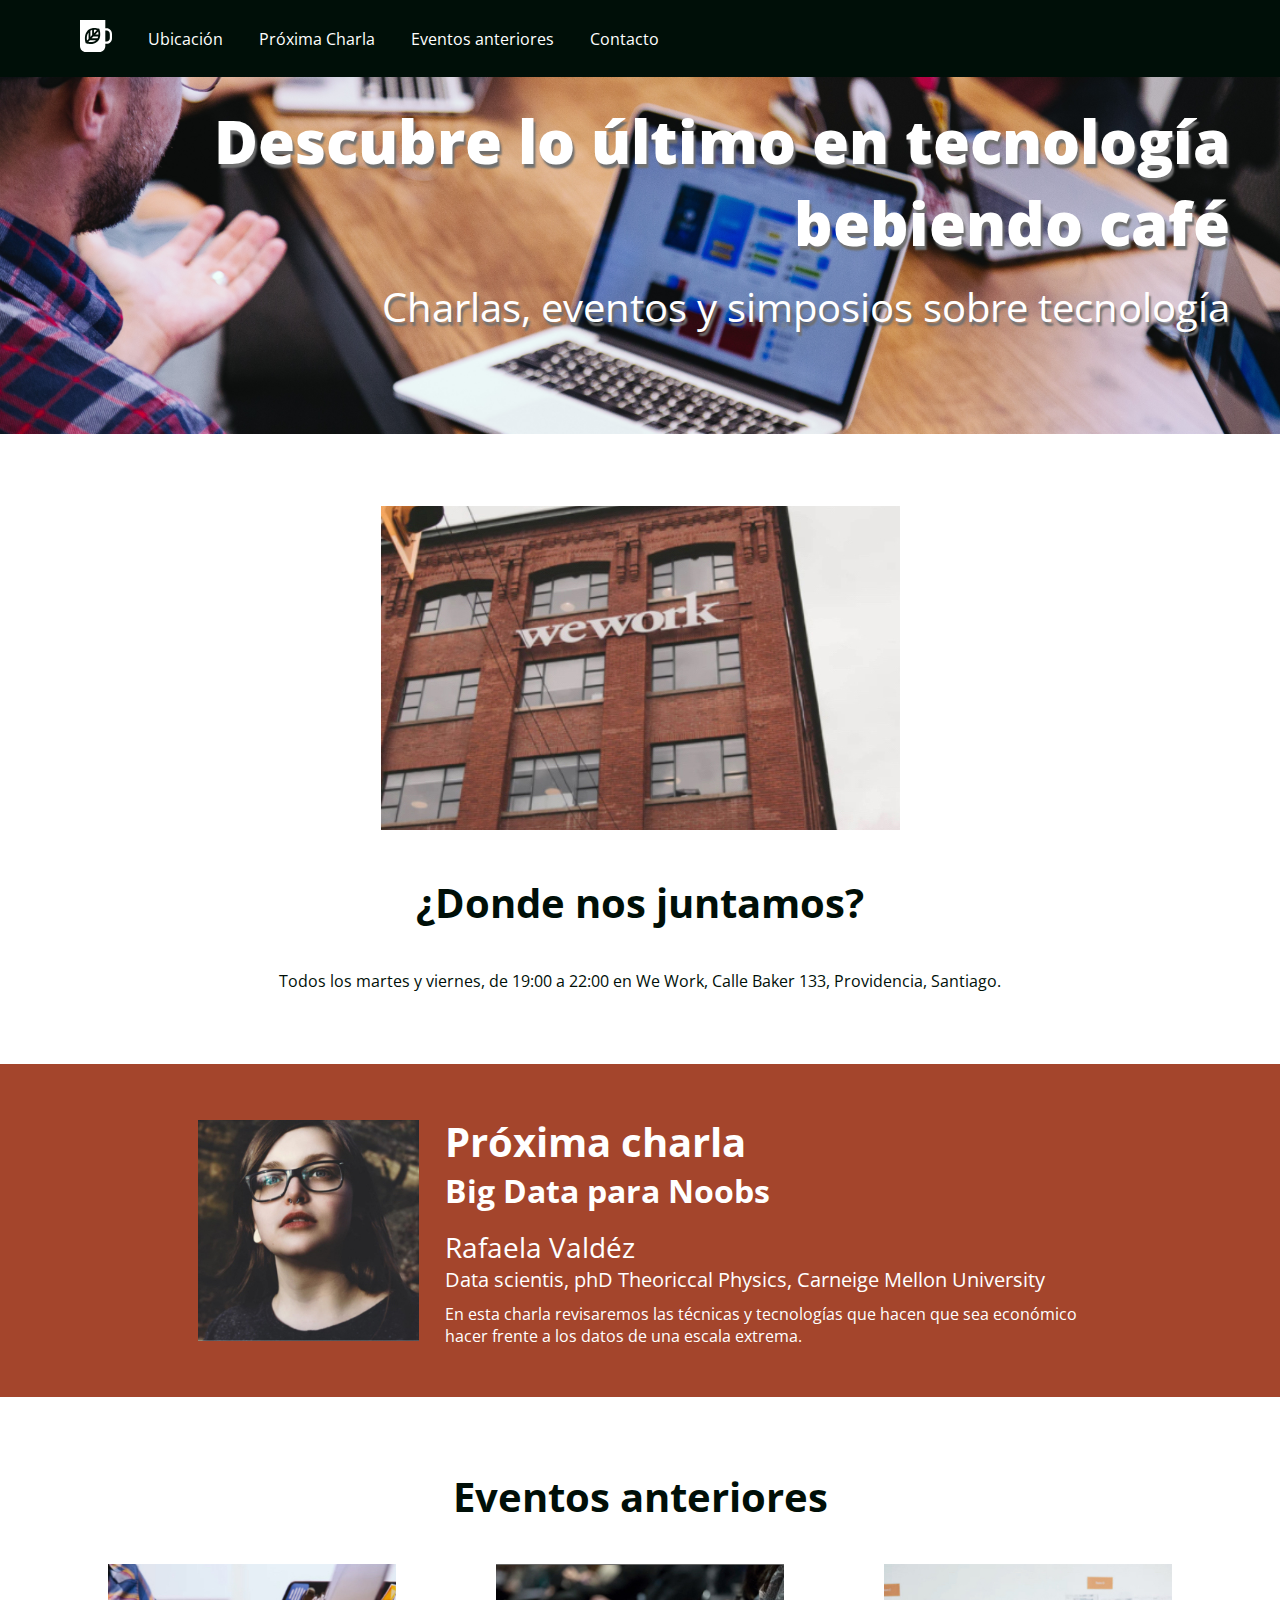
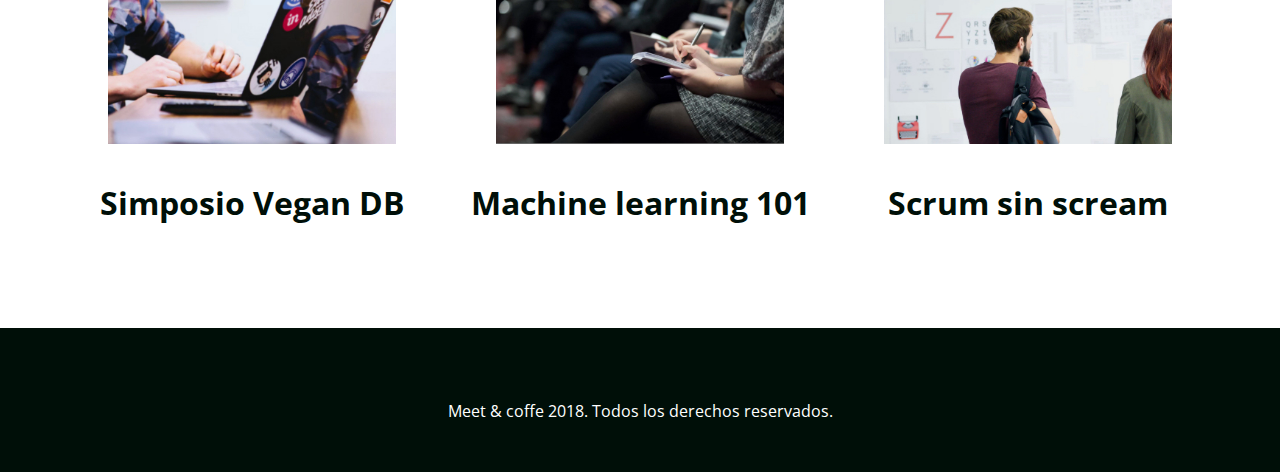
<file: index.html>
<!DOCTYPE html>
<html>

<head>
    <title>Meet & Coffee</title>
    <meta charset="utf-8">
    <link rel="shortcut icon" type="image/png" href="favicon.png">
    <meta name="author" content="Francisca Medina Concha">
    <meta name="description" content="Comparte tus conocimientos tomando café">
    <meta name="keywords" content="charlas, eventos, simposios, tecnología, co-work">
    <link href="https://fonts.googleapis.com/css?family=Open+Sans:400,700,800" rel="stylesheet">
    <link rel="stylesheet" href="https://use.fontawesome.com/releases/v5.6.3/css/all.css" integrity="sha384-UHRtZLI+pbxtHCWp1t77Bi1L4ZtiqrqD80Kn4Z8NTSRyMA2Fd33n5dQ8lWUE00s/" crossorigin="anonymous">
    <link rel="stylesheet" href="assets/css/style.css">
</head>

<body>
    <nav class="oscuro">
        <ul>
            <li class="icono">
                <a href="#inicio">
                    <svg xmlns="http://www.w3.org/2000/svg" viewBox="0 0 44 44"><path d="M11.8 26l-2.2 2.3c-.5-2.9-.7-7.5 2.2-11.2V26zm-.4 4.1c2.7.5 7.2.7 10.6-2.3h-8.5l-2.1 2.3zm5.3-16.2c-.8.2-1.7.5-2.4.9v8.5l2.4-2.6v-6.8zm2.5-.3v4.6l4-4.2c-1.1-.3-2.5-.5-4-.4zM16 25.2h8.1c.4-.8.7-1.7.9-2.6h-6.6L16 25.2zm28-6.1V25c0 4.3-3.3 7.8-7.4 7.8h-1.8v2.9c0 4.6-3.6 8.3-7.9 8.3h-19C3.6 44 0 40.3 0 35.7V0h34.8v11.4h1.8c4.1 0 7.4 3.5 7.4 7.7zm-16.2.9c.1-2.6-.4-5-.8-6.4-.2-.9-.4-1.4-.4-1.4s-.5-.2-1.4-.4c-1.4-.4-3.6-.9-6.1-.8-.8 0-1.7.1-2.5.3-.8.2-1.6.4-2.4.7-.9.4-1.7.8-2.5 1.5-.6.5-1.1 1-1.6 1.6-4.5 5.4-3.4 12.5-2.6 15.5.2.9.4 1.4.4 1.4s.5.2 1.4.4c2.8.8 9.6 2 14.7-2.7.6-.5 1.1-1.1 1.5-1.7.6-.8 1-1.7 1.4-2.6.3-.8.5-1.7.7-2.6.1-1.1.2-1.9.2-2.8zm13.2-.9c0-2.6-2-4.6-4.4-4.6h-1.8v15.1h1.8c2.4 0 4.4-2.1 4.4-4.6v-5.9zM21 20h4.4c0-1.6-.1-3-.4-4.2L21 20z"/></svg>
                </a>
            </li>
            <li><a href="#ubicacion">Ubicación</a></li>
            <li><a href="#proxima-charla">Próxima Charla</a> </li>
            <li><a href="#eventos">Eventos anteriores</a></li>
            <li><a href="#contacto">Contacto</a></li>
        </ul>
    </nav>

    <header id="inicio" class="hero-section">
        <h1>Descubre lo último en tecnología bebiendo café</h1>
        <h2 class="subtitulo">Charlas, eventos y simposios sobre tecnología</h2>
    </header>

    <section id="ubicacion">
        <img src="assets/img/we-work.jpg" alt="We work location">
        <h2>¿Donde nos juntamos?</h2>
        <p>Todos los martes y viernes, de 19:00 a 22:00 en We Work, Calle Baker 133, Providencia, Santiago.</p>
    </section>
    <section id="proxima-charla" class="sweet-brown">
        <div class="centrado">
            <img src="assets/img/speaker.jpg" alt="speaker" class="charla-speaker">
            <div class="charla-texto">
                <h2>Próxima charla</h2>
                <h3>Big Data para Noobs</h3>
                <h4>Rafaela Valdéz</h4>
                <h5>Data scientis, phD Theoriccal Physics, Carneige Mellon University</h5>
                <p>En esta charla revisaremos las técnicas y tecnologías que hacen que sea económico hacer frente a los datos de una escala extrema.</p>
            </div>
        </div>
    </section>

    <section id="eventos">
        <h2>Eventos anteriores</h2>
        <article class="evento">
            <a href="/evento01.html"><img src="assets/img/simposio-vegan.jpg" alt="Events simposio vegan"></a>
            <h3>Simposio Vegan DB</h3>
        </article>

        <article class="evento">
            <img src="assets/img/machine-learning.jpg" alt="machine-learning">
            <h3>Machine learning 101</h3>
        </article>

        <article class="evento">
            <img src="assets/img/scrum-sin-scream.jpg" alt="scrum-sin-scream">
            <h3>Scrum sin scream</h3>
        </article>
    </section>

    <footer id="contacto" class="oscuro">
        <a href="https://github.com"><i class="fab fa-github-square fa-5x"></i></a>
        <a href="https://twitter.com"><i class="fab fa-twitter-square fa-5x"></i></a>
        <a href="https://www.linkedin.com"><i class="fab fa-linkedin fa-5x"></i></a>
        <p>Meet & coffe 2018. Todos los derechos reservados.</p>
    </footer>
</body>

</html>
</file>
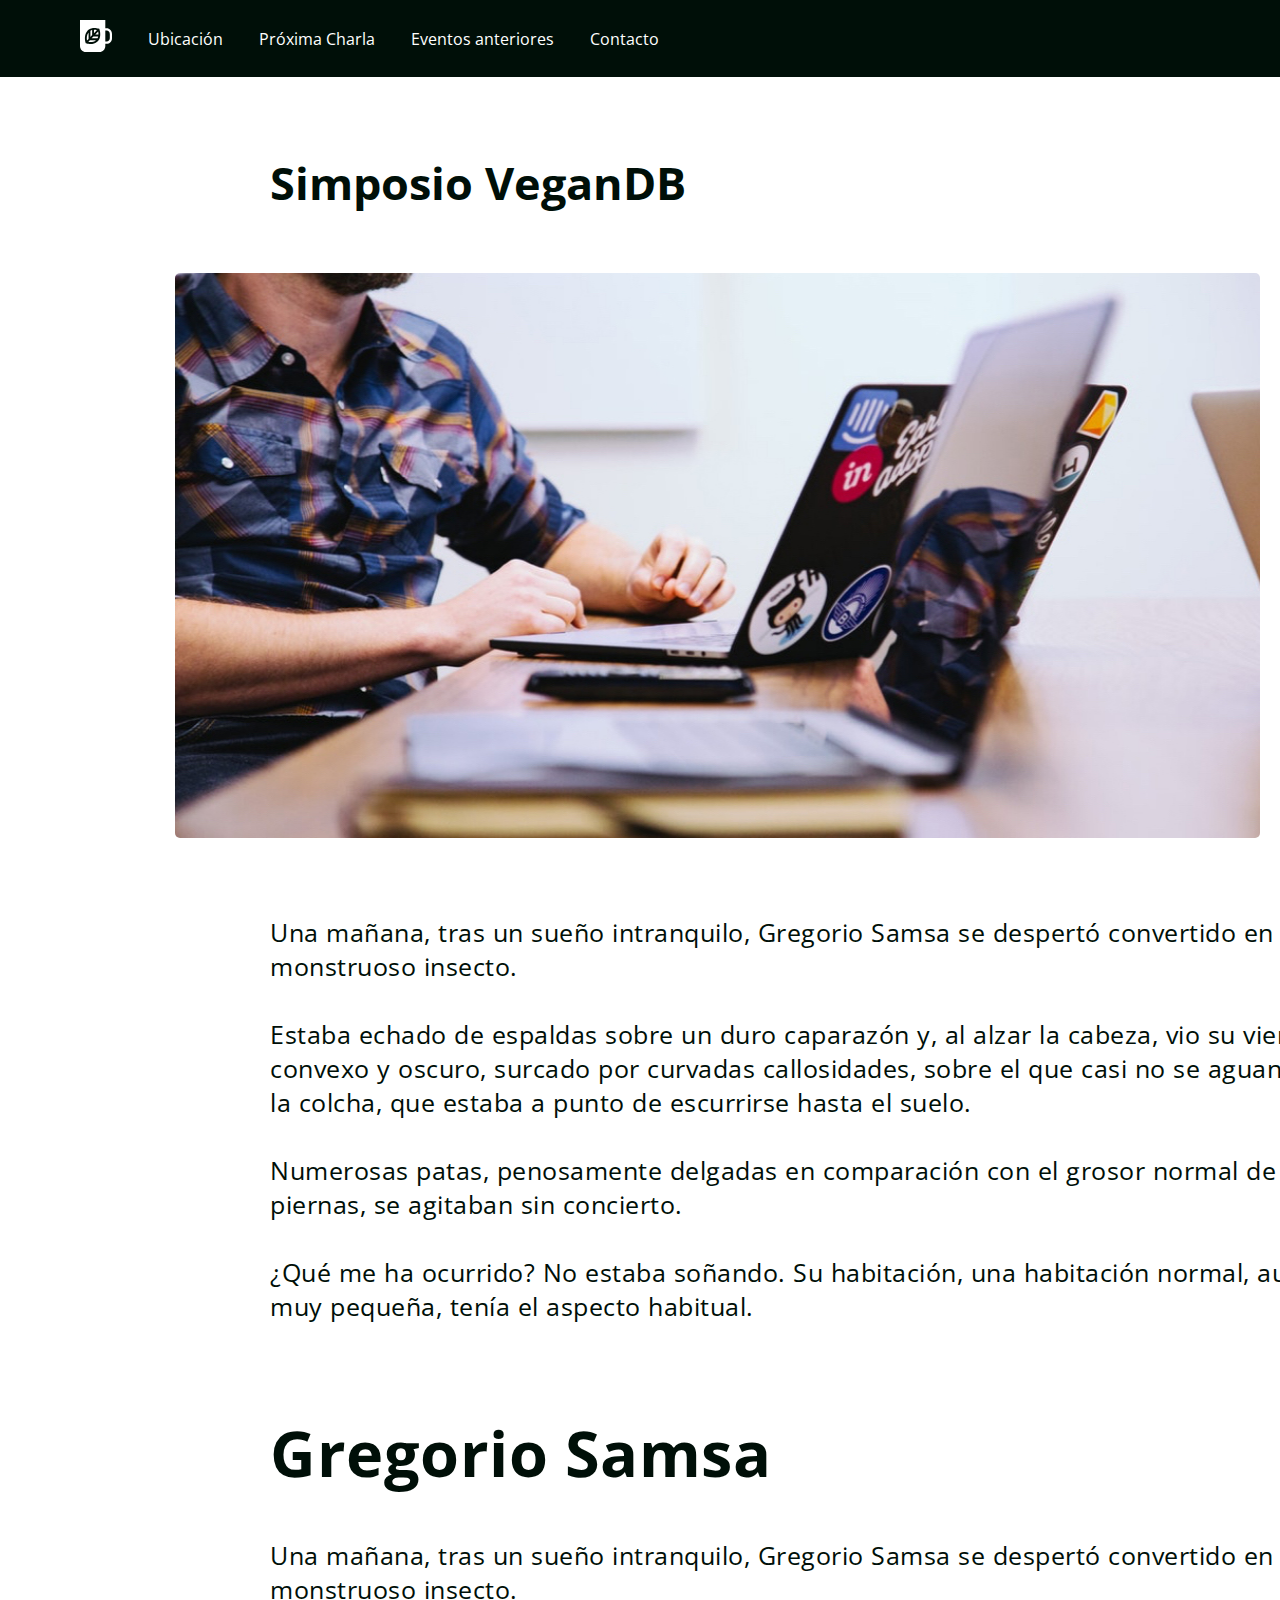
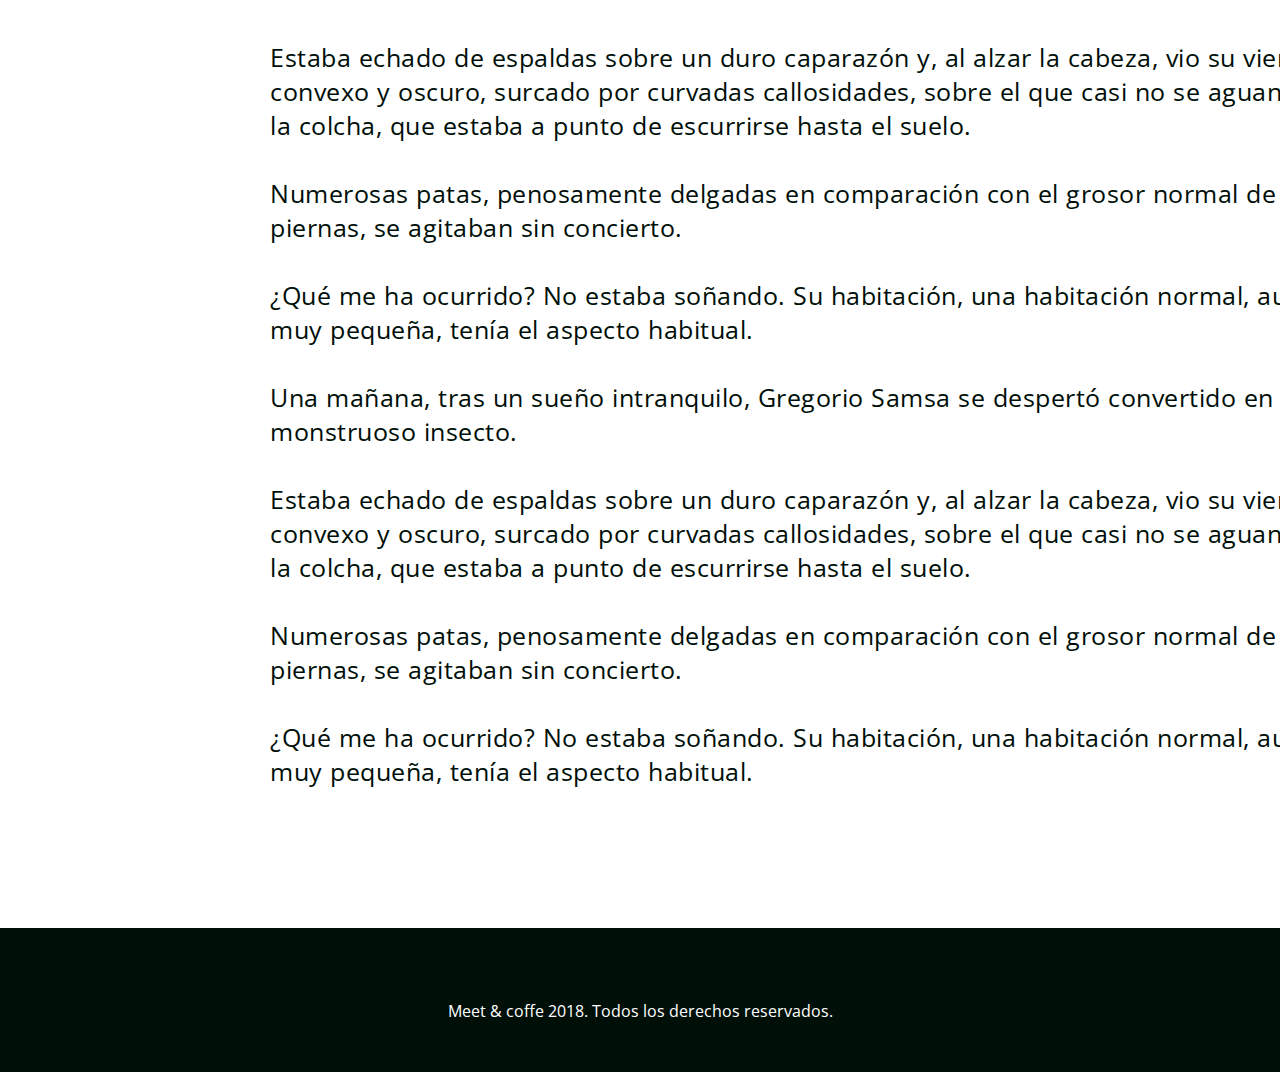
<file: evento01.html>
<!DOCTYPE html>
<html lang="es">

<head>
    <title>Meet & Coffee</title>
    <meta charset="UTF-8">
    <meta http-equiv="X-UA-Compatible" content="IE=edge">
    <meta name="viewport" content="width=device-width, initial-scale=1.0">
    <link rel="shortcut icon" type="image/png" href="favicon.png">
    <meta name="author" content="Darío Vera García">
    <meta name="description" content="Comparte tus conocimientos tomando café">
    <meta name="keywords" content="charlas, eventos,Simposio VeganDB">
    <link href="https://fonts.googleapis.com/css?family=Open+Sans:400,700,800" rel="stylesheet">
    <link rel="stylesheet" href="https://use.fontawesome.com/releases/v5.6.3/css/all.css" integrity="sha384-UHRtZLI+pbxtHCWp1t77Bi1L4ZtiqrqD80Kn4Z8NTSRyMA2Fd33n5dQ8lWUE00s/" crossorigin="anonymous">
    <link rel="stylesheet" href="assets/css/style.css">
</head>

<body>
    <nav class="oscuro">
        <ul>
            <li class="icono">
                <a href="index.html">
                    <svg xmlns="http://www.w3.org/2000/svg" viewBox="0 0 44 44"><path d="M11.8 26l-2.2 2.3c-.5-2.9-.7-7.5 2.2-11.2V26zm-.4 4.1c2.7.5 7.2.7 10.6-2.3h-8.5l-2.1 2.3zm5.3-16.2c-.8.2-1.7.5-2.4.9v8.5l2.4-2.6v-6.8zm2.5-.3v4.6l4-4.2c-1.1-.3-2.5-.5-4-.4zM16 25.2h8.1c.4-.8.7-1.7.9-2.6h-6.6L16 25.2zm28-6.1V25c0 4.3-3.3 7.8-7.4 7.8h-1.8v2.9c0 4.6-3.6 8.3-7.9 8.3h-19C3.6 44 0 40.3 0 35.7V0h34.8v11.4h1.8c4.1 0 7.4 3.5 7.4 7.7zm-16.2.9c.1-2.6-.4-5-.8-6.4-.2-.9-.4-1.4-.4-1.4s-.5-.2-1.4-.4c-1.4-.4-3.6-.9-6.1-.8-.8 0-1.7.1-2.5.3-.8.2-1.6.4-2.4.7-.9.4-1.7.8-2.5 1.5-.6.5-1.1 1-1.6 1.6-4.5 5.4-3.4 12.5-2.6 15.5.2.9.4 1.4.4 1.4s.5.2 1.4.4c2.8.8 9.6 2 14.7-2.7.6-.5 1.1-1.1 1.5-1.7.6-.8 1-1.7 1.4-2.6.3-.8.5-1.7.7-2.6.1-1.1.2-1.9.2-2.8zm13.2-.9c0-2.6-2-4.6-4.4-4.6h-1.8v15.1h1.8c2.4 0 4.4-2.1 4.4-4.6v-5.9zM21 20h4.4c0-1.6-.1-3-.4-4.2L21 20z"/></svg>
                </a>
            </li>
            <li><a href="index.html">Ubicación</a></li>
            <li><a href="index.html">Próxima Charla</a></li>
            <li><a href="index.html">Eventos anteriores</a></li>
            <li><a href="index.html">Contacto</a></li>
        </ul>
    </nav>

    <section id="Simposio">
        <h2>Simposio VeganDB</h2>
    </section>
    <section id="post-1">
        <img src="assets/img/post-1.jpg" alt="Evento Simposio VeganDB">
        <br>
    </section>

    <section id="texto1">
        <p>Una mañana, tras un sueño intranquilo, Gregorio Samsa se despertó convertido en un monstruoso insecto.</p>
        <br>
        <p>Estaba echado de espaldas sobre un duro caparazón y, al alzar la cabeza, vio su vientre convexo y oscuro, surcado por curvadas callosidades, sobre el que casi no se aguantaba la colcha, que estaba a punto de escurrirse hasta el suelo.</p>
        <br>
        <p>Numerosas patas, penosamente delgadas en comparación con el grosor normal de sus piernas, se agitaban sin concierto.</p>
        <br>
        <p>¿Qué me ha ocurrido? No estaba soñando. Su habitación, una habitación normal, aunque muy pequeña, tenía el aspecto habitual.</p>
        <br>
    </section>
    <section id="texto2">
        <h2>Gregorio Samsa</h2><br>
        <br>
        <p>Una mañana, tras un sueño intranquilo, Gregorio Samsa se despertó convertido en un monstruoso insecto. </p>
        <br>
        <p>Estaba echado de espaldas sobre un duro caparazón y, al alzar la cabeza, vio su vientre convexo y oscuro, surcado por curvadas callosidades, sobre el que casi no se aguantaba la colcha, que estaba a punto de escurrirse hasta el suelo.</p>
        <br>
        <p>Numerosas patas, penosamente delgadas en comparación con el grosor normal de sus piernas, se agitaban sin concierto.</p>
        <br>
        <p>¿Qué me ha ocurrido? No estaba soñando. Su habitación, una habitación normal, aunque muy pequeña, tenía el aspecto habitual.</p>
        <br>
        <p>Una mañana, tras un sueño intranquilo, Gregorio Samsa se despertó convertido en un monstruoso insecto. </p>
        <br>
        <p>Estaba echado de espaldas sobre un duro caparazón y, al alzar la cabeza, vio su vientre convexo y oscuro, surcado por curvadas callosidades, sobre el que casi no se aguantaba la colcha, que estaba a punto de escurrirse hasta el suelo.</p>
        <br>
        <p>Numerosas patas, penosamente delgadas en comparación con el grosor normal de sus piernas, se agitaban sin concierto.</p>
        <br>
        <p>¿Qué me ha ocurrido? No estaba soñando. Su habitación, una habitación normal, aunque muy pequeña, tenía el aspecto habitual.</p>
        <br>

    </section>

    <footer id="contacto" class="oscuro">
        <a href="https://github.com"><i class="fab fa-github-square fa-5x"></i></a>
        <a href="https://twitter.com"><i class="fab fa-twitter-square fa-5x"></i></a>
        <a href="https://www.linkedin.com"><i class="fab fa-linkedin fa-5x"></i></a>
        <p>Meet & coffe 2018. Todos los derechos reservados.</p>
    </footer>

</body>

</html>
</file>
<file: assets/css/style.css>
body {
                        text-align: center;
                        color: #000f08;
                        margin: 0;
                        font-family: 'Open Sans', sans-serif;
                    }
                    
                    body * {
                        margin: 0;
                        border: 0;
                        padding: 0;
                    }
                    
                    h1 {
                        font-weight: 800;
                        font-size: 3.75em;
                        margin-bottom: 0.25em;
                    }
                    
                    h2 {
                        font-weight: 700;
                        font-size: 2.5em;
                    }
                    
                    h3 {
                        font-size: 2em;
                    }
                    
                    h4 {
                        font-size: 1.75em;
                    }
                    
                    h5 {
                        font-size: 1.25em;
                    }
                    
                    .subtitulo,
                    h4,
                    h5 {
                        font-weight: 400;
                    }
                    
                    #ubicacion h2 {
                        margin: 1em auto;
                    }
                    
                    .sweet-brown h3,
                    .sweet-brown h5 {
                        margin-bottom: 0.5em;
                    }
                    
                    #eventos h2 {
                        margin-bottom: 1em;
                    }
                    
                    #eventos h3 {
                        margin: 1em auto;
                    }
                    
                    #Simposio h2 {
                        padding-top: 80px;
                        width: 1085px;
                        margin-left: -65px;
                        font-size: 45px;
                        height: 49px;
                        font: normal normal bold 45px/61px Open Sans;
                        letter-spacing: 0px;
                        color: #000F08;
                        opacity: 1;
                    }
                    
                    #texto1 {
                        font-size: 25px;
                        width: 1085px;
                        height: 449px;
                        margin-left: 270px;
                        text-align: left;
                        font: normal normal normal 25px/34px Open Sans;
                        letter-spacing: 0.5px;
                        color: #000F08;
                        opacity: 1;
                    }
                    
                    #texto2 {
                        font-size: 25px;
                        text-align: left;
                        margin-left: 270px;
                        width: 1085px;
                        height: 440px;
                        font: normal normal normal 25px/34px Open Sans;
                        letter-spacing: 0.5px;
                        color: #000F08;
                        opacity: 1;
                        padding-bottom: 580px;
                    }
                    
                    #post-1 img {
                        margin-left: 155px;
                        width: 1085px;
                        height: 565px;
                        background: #B36B0124 0% 0% no-repeat padding-box;
                        border-radius: 5px;
                        opacity: 1;
                    }
                    
                    .oscuro {
                        background: #000f08;
                        color: #ffffff;
                    }
                    
                    .oscuro a {
                        color: #ffffff;
                        text-decoration: none;
                    }
                    
                    .sweet-brown {
                        text-align: left;
                        background: #a4452c;
                        color: #ffffff;
                        padding: 3.125rem;
                        white-space: nowrap;
                    }
                    
                    .hero-section {
                        text-align: right;
                        background-image: url('../img/bg-hero.png');
                        background-repeat: no-repeat;
                        background-size: cover;
                        color: #ffffff;
                        text-shadow: 0.125em 0.25em 0.125em #707070;
                        padding: 6.25rem 3.125rem;
                    }
                    
                    section,
                    footer {
                        margin-top: 4.5rem;
                    }
                    
                    footer {
                        padding: 3.125rem;
                    }
                    
                    .centrado {
                        width: 75%;
                        margin: 0 auto;
                    }
                    
                    .charla-speaker,
                    .charla-texto,
                    .evento {
                        display: inline-block;
                    }
                    
                    .charla-speaker {
                        width: 25%;
                        vertical-align: middle;
                    }
                    
                    .charla-texto {
                        width: 72.5%;
                        vertical-align: middle;
                        margin-left: 2.5%;
                        white-space: normal;
                    }
                    
                    .evento {
                        width: 30%;
                    }
                    
                    .evento img {
                        width: 75%;
                    }
                    
                    nav {
                        text-align: left;
                        padding: 1.25rem 4rem;
                        position: fixed;
                        width: 1000vh;
                        top: 0;
                    }
                    
                    nav ul {
                        list-style-type: none;
                    }
                    
                    nav ul li {
                        display: inline-block;
                        margin: 0 1em;
                        vertical-align: middle;
                    }
                    
                    .icono {
                        width: 2rem;
                    }
                    
                    .icono svg {
                        fill: #ffffff;
                    }
                    
                    footer i {
                        margin: 0 0.25em 0.5em 0.25em;
                    }
</file>
